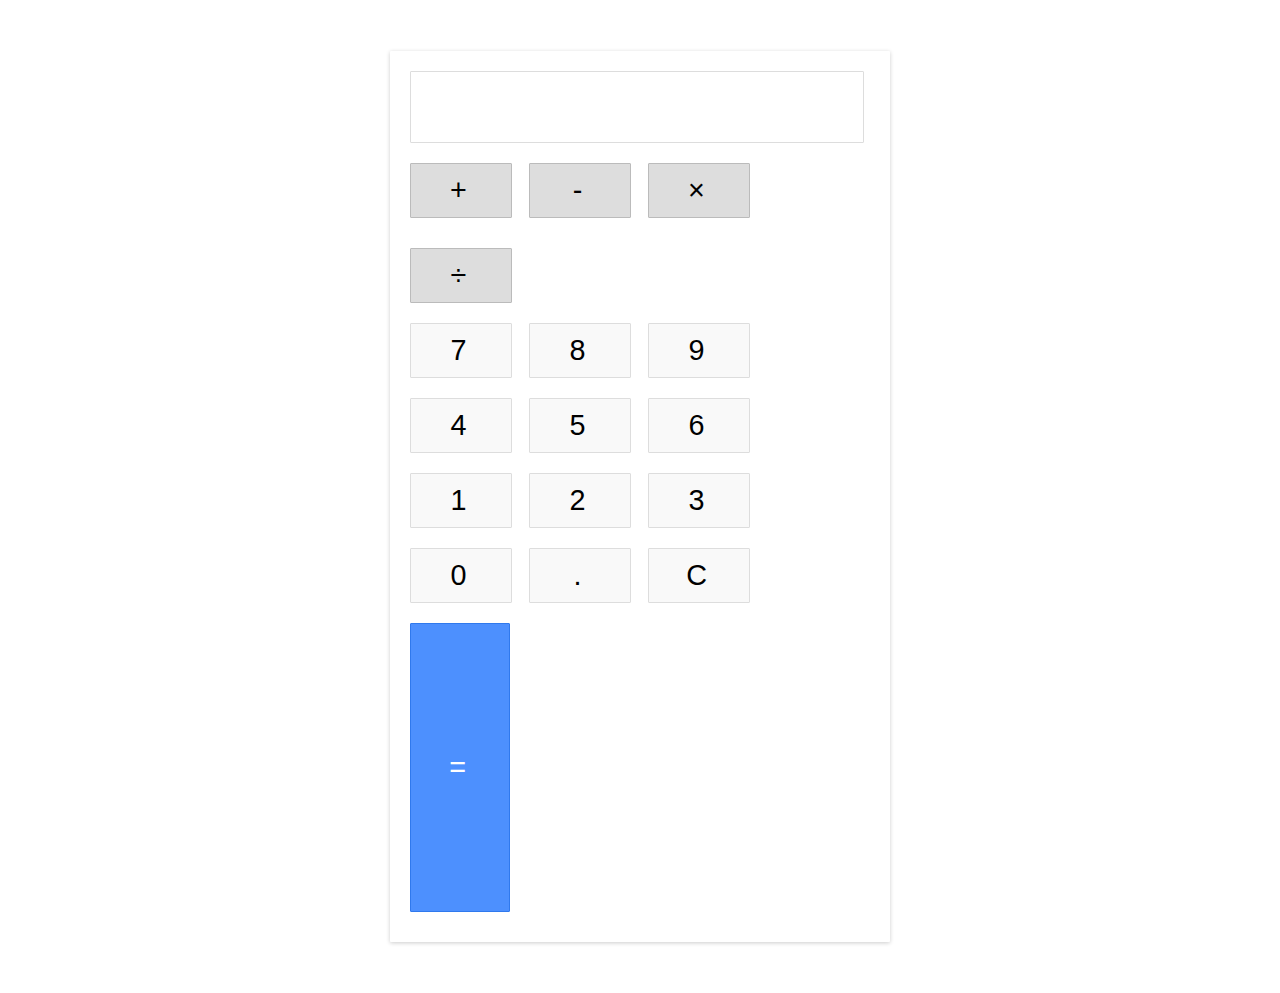
<file: calcuator/index.html>
<!DOCTYPE html>
<html lang="en">
<head>
    <meta charset="UTF-8">
    <meta http-equiv="X-UA-Compatible" content="IE=edge">
    <meta name="viewport" content="width=device-width, initial-scale=1.0">
    <title>Document</title>
    <!-- styles -->
    <link rel="stylesheet" href="styles.css">
</head>
<body>
<div class="calculator">
    <div class="input" id="input"></div>
    <div class="buttons">
        <div class="operators">
            <div>+</div>
            <div>-</div>
            <div>&times;</div>
            <div>&divide;</div>
        </div>
        <div class="leftPanel">
            <div class="numbers">
                <div>7</div>
                <div>8</div>
                <div>9</div>
            </div>
            <div class="numbers">
                <div>4</div>
                <div>5</div>
                <div>6</div>
            </div>
            <div class="numbers">
                <div>1</div>
                <div>2</div>
                <div>3</div>
            </div>
            <div class="numbers">
                <div>0</div>
                <div>.</div>
                <div id="clear">C</div>
            </div>
        </div>
        <div class="equal" id="result">=</div>
    </div>
</div>
    <!-- javascript -->
    <script src="index.js"></script>
</body>
</html>
</file>
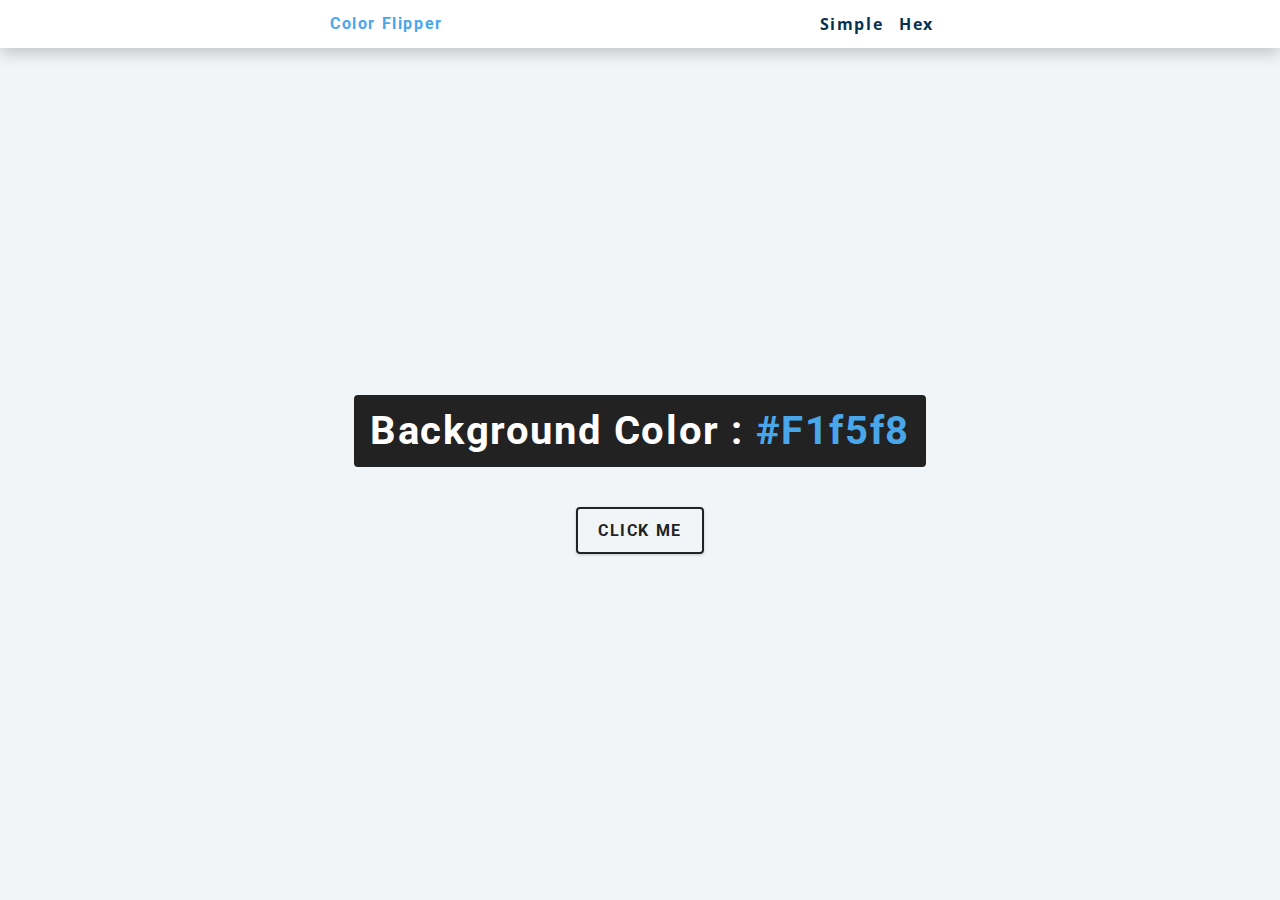
<file: colour flipper/index.html>
<!DOCTYPE html>
<html lang="en">

<head>
    <meta charset="UTF-8" />
    <meta name="viewport" content="width=device-width, initial-scale=1.0" />
    <title>Color Flipper || Simple</title>

    <!-- styles -->
    <link rel="stylesheet" href="styles.css" />
</head>

<body>
    <nav>
        <div class="nav-center">
            <h4>color flipper</h4>
            <ul class="nav-links">
                <li><a href="index.html">simple</a></li>
                <li><a href="hex.html">hex</a></li>
            </ul>
        </div>
    </nav>
    <main>
        <div class="container">
            <h2>background color : <span class="color">#f1f5f8</span></h2>
            <button class="btn btn-hero" id="btn">click me</button>
        </div>
    </main>
    <!-- javascript -->
    <script src="app.js"></script>
</body>

</html>
</file>
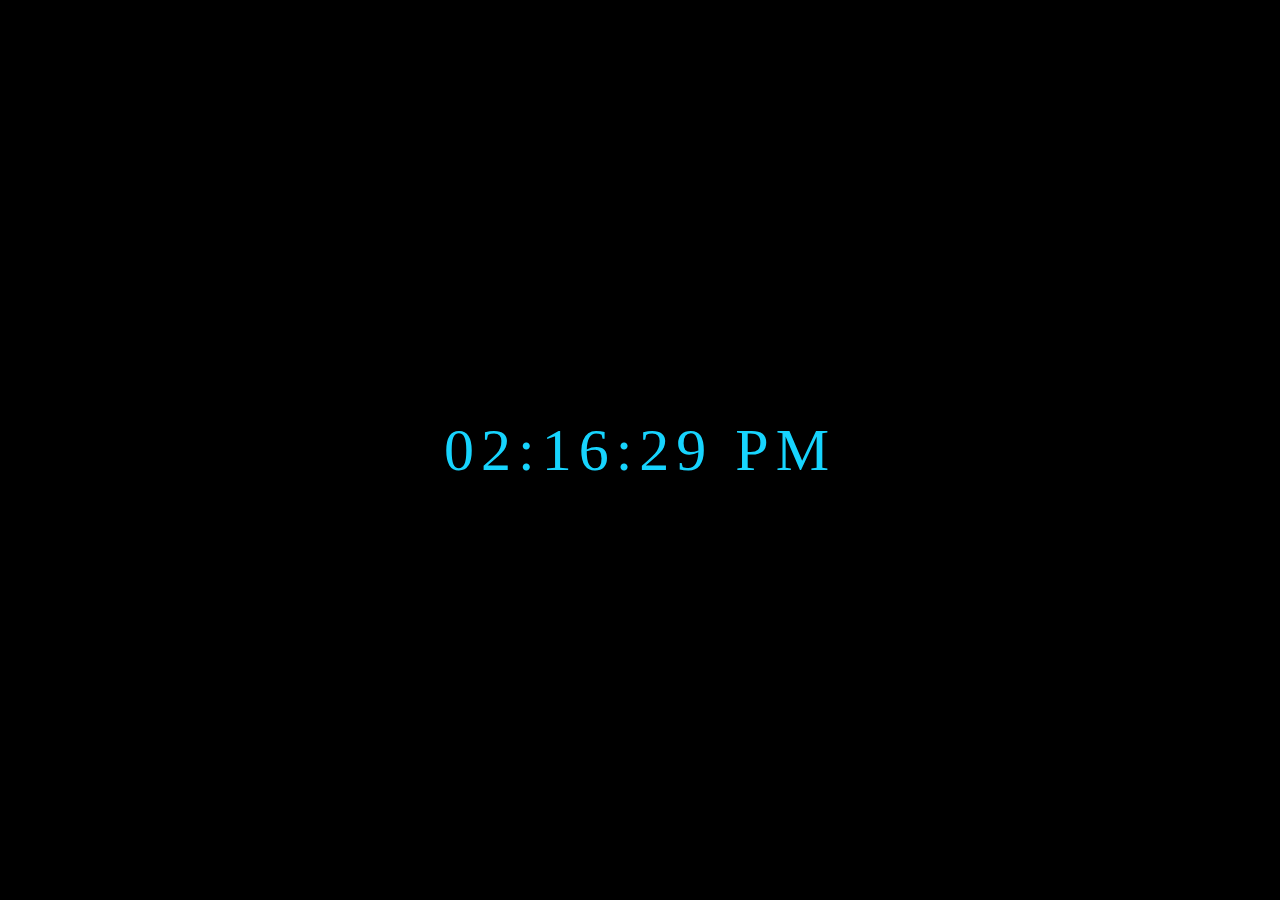
<file: digital clock/index.html>
<!DOCTYPE html>
<html lang="en">
<head>
    <meta charset="UTF-8">
    <meta http-equiv="X-UA-Compatible" content="IE=edge">
    <meta name="viewport" content="width=device-width, initial-scale=1.0">
    <title>Digital Clock</title>
    <!-- styles -->
    <link rel="stylesheet" href="styles.css"
</head>
<body>
    <div id="MyClockDisplay" class="clock" onload="showTime"></div>

    <!-- javascript -->
    <script src="index.js"></script>
</body>
</html>
</file>
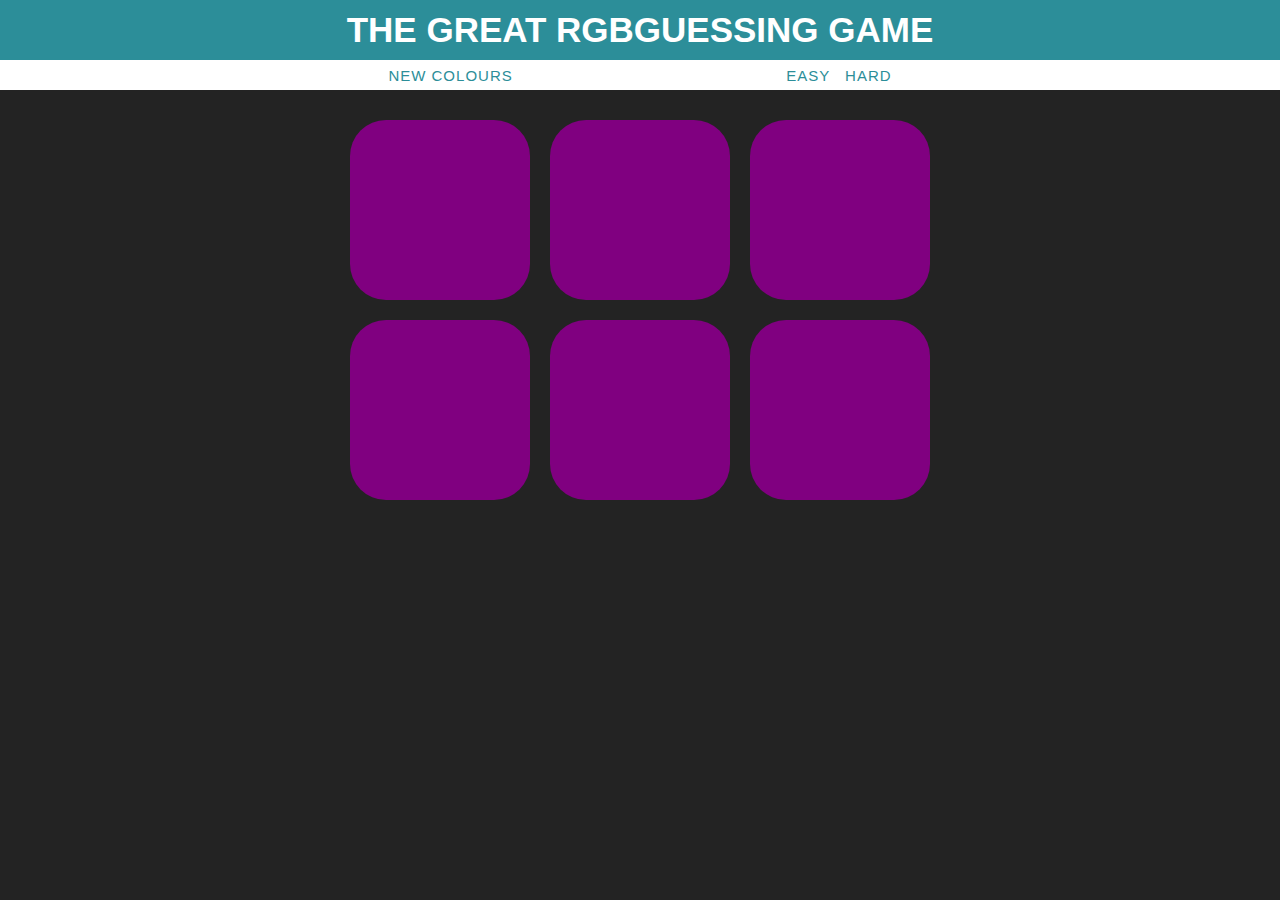
<file: rgb colour picker game/index.html>
<!DOCTYPE html>
<html lang="en">
<head>
    <meta charset="UTF-8">
    <meta http-equiv="X-UA-Compatible" content="IE=edge">
    <meta name="viewport" content="width=device-width, initial-scale=1.0">
    <title>Colour Game</title>

    <!-- styles -->
    <link rel="stylesheet" type="text/css" href="styles.css" />
    <link href="https://fonts.googleapis.com/css?family=Raleway:200" rle="stylesheet" type="text/css" />
</head>

<body>
    <h1>The Great <span id="colorDisplay">RGB</span>Guessing Game</h1>

    <div class="stripe">
        <button class="reset">New Colours</button>
        <span class="message"></span>
        <button class="mode">Easy</button>
        <button class="modeSelected">Hard</button>
    </div>

<div class="container">
    <div class="square"></div>
    <div class="square"></div>
    <div class="square"></div>
    <div class="square"></div>
    <div class="square"></div>
    <div class="square"></div>
</div>

<!-- javascript -->
<script type="text/javascript" src="index.js"></script>
</body>
</html>
</file>
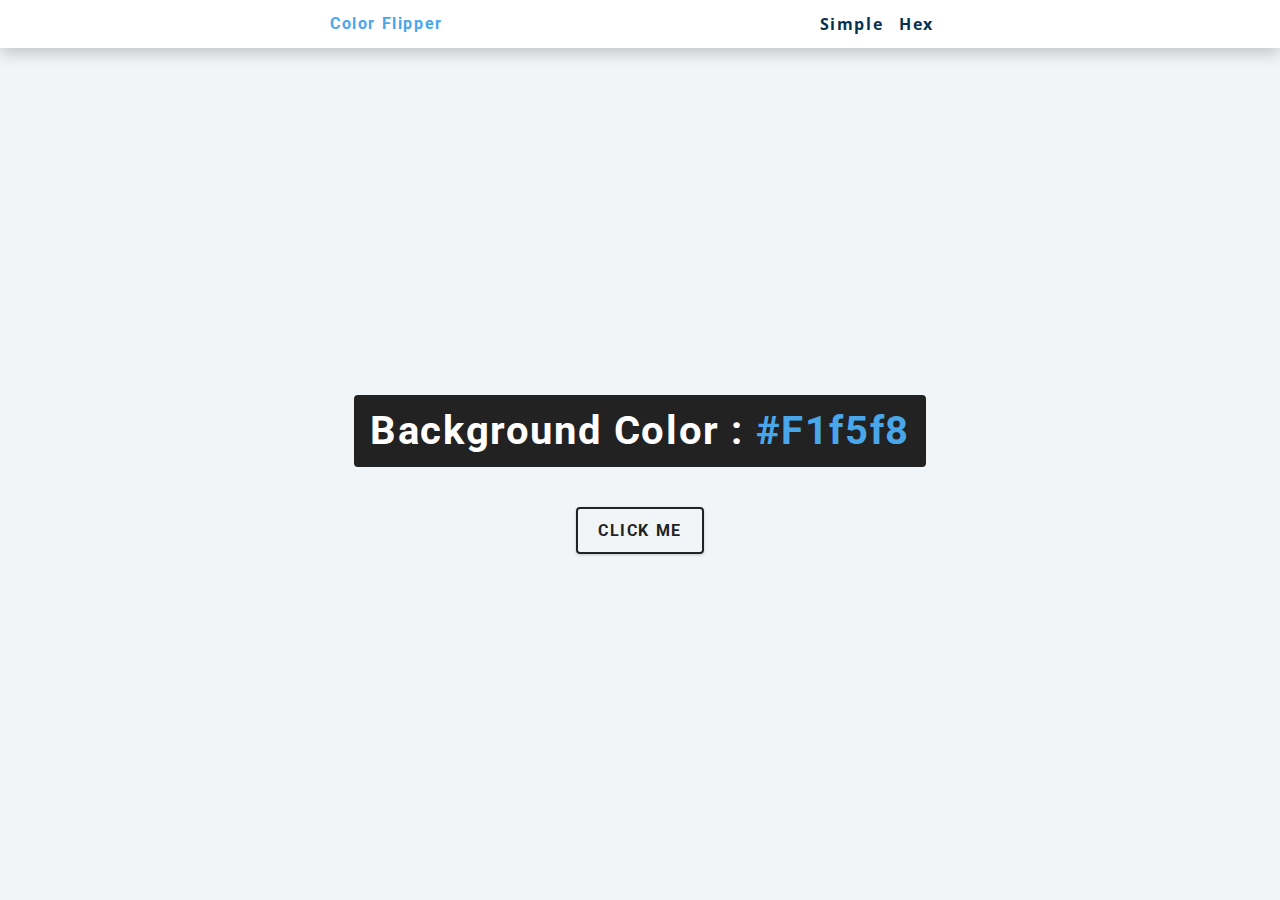
<file: colour flipper/hex.html>
<!DOCTYPE html>
<html lang="en">

<head>
    <meta charset="UTF-8" />
    <meta name="viewport" content="width=device-width, initial-scale=1.0" />
    <title>Color Flipper || Hex</title>

    <!-- styles -->
    <link rel="stylesheet" href="styles.css" />
</head>

<body>
    <nav>
        <div class="nav-center">
            <h4>color flipper</h4>
            <ul class="nav-links">
                <li><a href="index.html">simple</a></li>
                <li><a href="hex.html">hex</a></li>
            </ul>
        </div>
    </nav>
    <main>
        <div class="container">
            <h2>background color : <span class="color">#f1f5f8</span></h2>
            <button class="btn btn-hero" id="btn">click me</button>
        </div>
    </main>
    <!-- javascript -->
    <script src="hex.js"></script>
</body>

</html>
</file>
<file: calcuator/styles.css>
body {
  width: 500px;
  margin: 4% auto;
  font-family: 'Source Sans Pro', sans-serif;
  letter-spacing: 5px;
  font-size: 1.8rem;
}

.calculator {
  padding: 20px;
  -webkit-box-shadow: 0px 1px 4px 0px rgba(0, 0, 0, 0.2);
  box-shadow: 0px 1px 4px 0px rgba(0, 0, 0, 0.2);
  border-radius: 1px;
}

.input {
  border: 1px solid #ddd;
  border-radius: 1px;
  height: 60px;
  padding-right: 15px;
  padding-top: 10px;
  text-align: right;
  margin-right: 6px;
  font-size: 2.5rem;
  overflow-x: auto;
  transition: all .2s ease-in-out;
}

.input:hover {
  border: 1px solid #bbb;
  -webkit-box-shadow: inset 0px 1px 4px 0px rgba(0, 0, 0, 0.2);
  box-shadow: inset 0px 1px 4px 0px rgba(0, 0, 0, 0.2);
}

.operators div {
  display: inline-block;
  border: 1px solid #bbb;
  border-radius: 1px;
  width: 80px;
  text-align: center;
  padding: 10px;
  margin: 20px 4px 10px 0;
  cursor: pointer;
  background-color: #ddd;
  transition: border-color .2s ease-in-out, background-color .2s, box-shadow .2s;
}

.operators div:hover {
  background-color: #ddd;
  -webkit-box-shadow: 0px 1px 4px 0px rgba(0, 0, 0, 0.2);
  box-shadow: 0px 1px 4px 0px rgba(0, 0, 0, 0.2);
  border-color: #aaa;
}

.operators div:active {
  font-weight: bold;
}

.leftPanel {
  display: inline-block;
}

.numbers div {
  display: inline-block;
  border: 1px solid #ddd;
  border-radius: 1px;
  width: 80px;
  text-align: center;
  padding: 10px;
  margin: 10px 4px 10px 0;
  cursor: pointer;
  background-color: #f9f9f9;
  transition: border-color .2s ease-in-out, background-color .2s, box-shadow .2s;
}

.numbers div:hover {
  background-color: #f1f1f1;
  -webkit-box-shadow: 0px 1px 4px 0px rgba(0, 0, 0, 0.2);
  box-shadow: 0px 1px 4px 0px rgba(0, 0, 0, 0.2);
  border-color: #bbb;
}

.numbers div:active {
  font-weight: bold;
}

div.equal {
  display: inline-block;
  border: 1px solid #3079ED;
  border-radius: 1px;
  width: 17%;
  text-align: center;
  padding: 127px 10px;
  margin: 10px 6px 10px 0;
  vertical-align: top;
  cursor: pointer;
  color: #FFF;
  background-color: #4d90fe;
  transition: all .2s ease-in-out;
}

div.equal:hover {
  background-color: #307CF9;
  -webkit-box-shadow: 0px 1px 4px 0px rgba(0, 0, 0, 0.2);
  box-shadow: 0px 1px 4px 0px rgba(0, 0, 0, 0.2);
  border-color: #1857BB;
}

div.equal:active {
  font-weight: bold;
}
</file>
<file: colour flipper/styles.css>
/*
=============== 
Fonts
===============
*/
@import url("https://fonts.googleapis.com/css?family=Open+Sans|Roboto:400,700&display=swap");

/*
=============== 
Variables
===============
*/

:root {
  /* dark shades of primary color*/
  --clr-primary-1: hsl(205, 86%, 17%);
  --clr-primary-2: hsl(205, 77%, 27%);
  --clr-primary-3: hsl(205, 72%, 37%);
  --clr-primary-4: hsl(205, 63%, 48%);
  /* primary/main color */
  --clr-primary-5: hsl(205, 78%, 60%);
  /* lighter shades of primary color */
  --clr-primary-6: hsl(205, 89%, 70%);
  --clr-primary-7: hsl(205, 90%, 76%);
  --clr-primary-8: hsl(205, 86%, 81%);
  --clr-primary-9: hsl(205, 90%, 88%);
  --clr-primary-10: hsl(205, 100%, 96%);
  /* darkest grey - used for headings */
  --clr-grey-1: hsl(209, 61%, 16%);
  --clr-grey-2: hsl(211, 39%, 23%);
  --clr-grey-3: hsl(209, 34%, 30%);
  --clr-grey-4: hsl(209, 28%, 39%);
  /* grey used for paragraphs */
  --clr-grey-5: hsl(210, 22%, 49%);
  --clr-grey-6: hsl(209, 23%, 60%);
  --clr-grey-7: hsl(211, 27%, 70%);
  --clr-grey-8: hsl(210, 31%, 80%);
  --clr-grey-9: hsl(212, 33%, 89%);
  --clr-grey-10: hsl(210, 36%, 96%);
  --clr-white: #fff;
  --clr-red-dark: hsl(360, 67%, 44%);
  --clr-red-light: hsl(360, 71%, 66%);
  --clr-green-dark: hsl(125, 67%, 44%);
  --clr-green-light: hsl(125, 71%, 66%);
  --clr-black: #222;
  --ff-primary: "Roboto", sans-serif;
  --ff-secondary: "Open Sans", sans-serif;
  --transition: all 0.3s linear;
  --spacing: 0.1rem;
  --radius: 0.25rem;
  --light-shadow: 0 5px 15px rgba(0, 0, 0, 0.1);
  --dark-shadow: 0 5px 15px rgba(0, 0, 0, 0.2);
  --max-width: 1170px;
  --fixed-width: 620px;
}
/*
=============== 
Global Styles
===============
*/

*,
::after,
::before {
  margin: 0;
  padding: 0;
  box-sizing: border-box;
}
body {
  font-family: var(--ff-secondary);
  background: var(--clr-grey-10);
  color: var(--clr-grey-1);
  line-height: 1.5;
  font-size: 0.875rem;
}
ul {
  list-style-type: none;
}
a {
  text-decoration: none;
}
h1,
h2,
h3,
h4 {
  letter-spacing: var(--spacing);
  text-transform: capitalize;
  line-height: 1.25;
  margin-bottom: 0.75rem;
  font-family: var(--ff-primary);
}
h1 {
  font-size: 3rem;
}
h2 {
  font-size: 2rem;
}
h3 {
  font-size: 1.25rem;
}
h4 {
  font-size: 0.875rem;
}
p {
  margin-bottom: 1.25rem;
  color: var(--clr-grey-5);
}
@media screen and (min-width: 800px) {
  h1 {
    font-size: 4rem;
  }
  h2 {
    font-size: 2.5rem;
  }
  h3 {
    font-size: 1.75rem;
  }
  h4 {
    font-size: 1rem;
  }
  body {
    font-size: 1rem;
  }
  h1,
  h2,
  h3,
  h4 {
    line-height: 1;
  }
}
/*  global classes */

/* section */
.section {
  padding: 5rem 0;
}

.section-center {
  width: 90vw;
  margin: 0 auto;
  max-width: 1170px;
}
@media screen and (min-width: 992px) {
  .section-center {
    width: 95vw;
  }
}
main {
  min-height: 100vh;
  display: grid;
  place-items: center;
}

/*
=============== 
Nav
===============
*/
nav {
  background: var(--clr-white);
  height: 3rem;
  display: grid;
  align-items: center;
  box-shadow: var(--dark-shadow);
}
.nav-center {
  width: 90vw;
  max-width: var(--fixed-width);
  margin: 0 auto;
  display: flex;
  align-items: center;
  justify-content: space-between;
}
.nav-center h4 {
  margin-bottom: 0;
  color: var(--clr-primary-5);
}
.nav-links {
  display: flex;
}
nav a {
  text-transform: capitalize;
  font-weight: 700;
  font-size: 1rem;
  color: var(--clr-primary-1);
  letter-spacing: var(--spacing);
  margin-right: 1rem;
}
nav a:hover {
  color: var(--clr-primary-5);
}
/*
=============== 
Container
===============
*/
main {
  min-height: calc(100vh - 3rem);
  display: grid;
  place-items: center;
}
.container {
  text-align: center;
}
.container h2 {
  background: var(--clr-black);
  color: var(--clr-white);
  padding: 1rem;
  border-radius: var(--radius);
  margin-bottom: 2.5rem;
}
.color {
  color: var(--clr-primary-5);
}
.btn-hero {
  font-family: var(--ff-primary);
  text-transform: uppercase;
  background: transparent;
  color: var(--clr-black);
  letter-spacing: var(--spacing);
  display: inline-block;
  font-weight: 700;
  transition: var(--transition);
  border: 2px solid var(--clr-black);
  cursor: pointer;
  box-shadow: 0 1px 3px rgba(0, 0, 0, 0.2);
  border-radius: var(--radius);
  font-size: 1rem;
  padding: 0.75rem 1.25rem;
}
.btn-hero:hover {
  color: var(--clr-white);
  background: var(--clr-black);
}
</file>
<file: digital clock/styles.css>
body {
    background: black;
}

.clock {
    position: absolute;
    top: 50%;
    left: 50%;
    transform: translateX(-50%) translateY(-50%);
    color: #17D4FE;
    font-size: 60px;
    font-family: Orbitron;
    letter-spacing: 7px;
}
</file>
<file: rgb colour picker game/styles.css>
body{
    background-color: #232323;
    font-family: "raleway", Sans-serif;
    font-size: 62.5%;
    margin: 0;
}

.container{
    max-width: 600px;
    margin: 0 auto;
    padding-top: 20px;
}

.square{
    width: 30%;
    background-color: purple;
    padding-bottom: 30%;
    float: left;
    margin: 1.66%;
    transition: background .5s;
    -webkit-transition: background .5s;
    -moz-transition: background .5s;
    -o-transition: background .5s;
}

h1{
    color: white;
    background-color: #2c8e99;
    font-size: 3.5em;
    text-align: center;
    text-transform: uppercase;
    margin: 0;
    padding: 10px 0;
}

.colourDisplay{
    display: block;
    font-size: 2em;
}

.stripe{
    background-color: white;
    height: 30px;
    text-align: center;
    color: black;
}

.message{
    text-transform: uppercase;
    color: #2c8e99;
    font-size: 1.5em;
    display: inline-block;
    width: 20%;
}

button{
    outline: none;
    color: #2c8e99;
    font-family: "Raleway", sans-serif;
    text-transform: uppercase;
    font-size: 1.5em;  
    background-color: white;
    height: 100%;
    letter-spacing: 1px;
    transition: all 0.3s;
    -webkit-transition: all 0.3s;
    -moz-transition: all 0.3s;
    -o-transition: all 0.3s;
}

button:hover{
    background-color: #2c8e99;
    color: white;
}

.selected{
    background-color: #2c8e99;
    color: white;
}

.square{
    border-radius: 20%;
}

*{
    border: 0px solid red;
}
</file>
